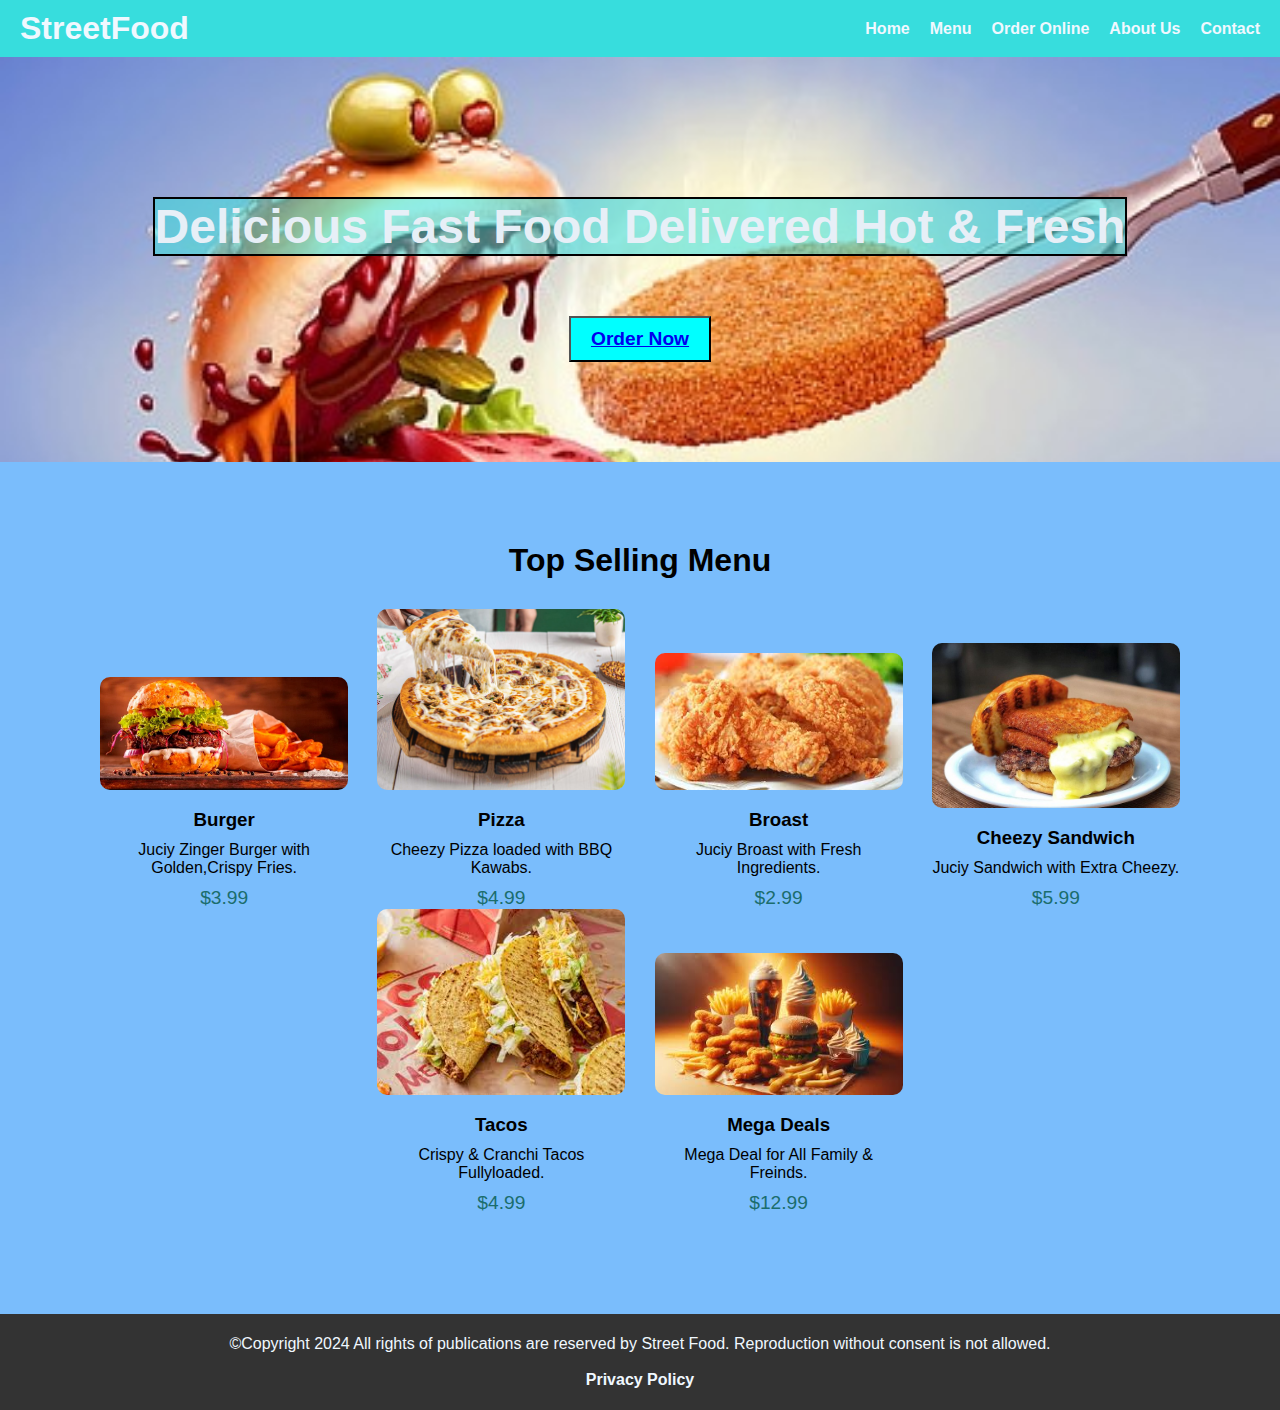
<file: index.html>
<!DOCTYPE html>
<html>
    <head>
        <meta charset="UTF-8">
        <title>Fast Food Restaurant</title>
        <link rel="stylesheet" href="style.css">
    </head>
    <body>
        <header>
            <div class="logo">
                <h1>StreetFood</h1>
            </div>
            <nav>
                <ul>
                    <li><a href="index.html"><Strong>Home</Strong></a></li>
                    <li><a href="menu.html" target="_blank"><strong>Menu</strong></a></li>
                    <li><a href="order-online.html" target="_blank"><strong>Order Online</strong></a></li>
                    <li><a href="About Us.html" target="_blank"><strong>About Us</strong></a></li>
                    <li><a href="Contact.html" target="_blank"><strong>Contact</strong></a></li>
                </ul>    
            </nav>
        </header>

        <section class="hero">
            <h2>Delicious Fast Food Delivered Hot & Fresh</h2>
            <br>
            <Button><a href="order-online.html" target="_blank"><strong>Order Now</strong></a></Button>
        </section>

        <section class="menu">
            <h2>Top Selling Menu</h2>
            <div class="menu-item">
                <img src="img/Burger.webp" alt="Burger">
                <h3>Burger</h3>
                <p>Juciy Zinger Burger with Golden,Crispy Fries.</p>
                <span>$3.99</span>
            </div>
            <div class="menu-item">
                <img src="img/Pizza.jpg" alt="Pizza">
                <h3>Pizza</h3>
                <p> Cheezy Pizza loaded with BBQ Kawabs.</p>
                <span>$4.99</span>
            </div>
            <div class="menu-item">
                <img src="img/Broast.jpg" alt="Broast">
                <h3>Broast</h3>
                <p>Juciy Broast with Fresh Ingredients.</p>
                <span>$2.99</span>
            </div>
            <div class="menu-item">
                <img src="img/extra-cheese.jpg" alt="extra-cheese">
                <h3>Cheezy Sandwich</h3>
                <p>Juciy Sandwich with Extra Cheezy.</p>
                <span>$5.99</span>
            </div>
            <div class="menu-item">
                <img src="img/Tacous.jpg" alt="Tacos">
                <h3>Tacos</h3>
                <p>Crispy & Cranchi Tacos Fullyloaded.</p>
                <span>$4.99</span>
            </div>
            <div class="menu-item">
                <img src="img/Mega Deals.jpg" alt="Mega Deals">
                <h3>Mega Deals</h3>
                <p>Mega Deal for All Family & Freinds.</p>
                <span>$12.99</span>
            </div>
        </section>
            <footer>
            <p>&copy;Copyright 2024 All rights of publications are reserved by Street Food. Reproduction without consent is not allowed.
               <br>  
               <br><strong>Privacy Policy</strong></p>
        </footer>
    </body>
</html>
</file>
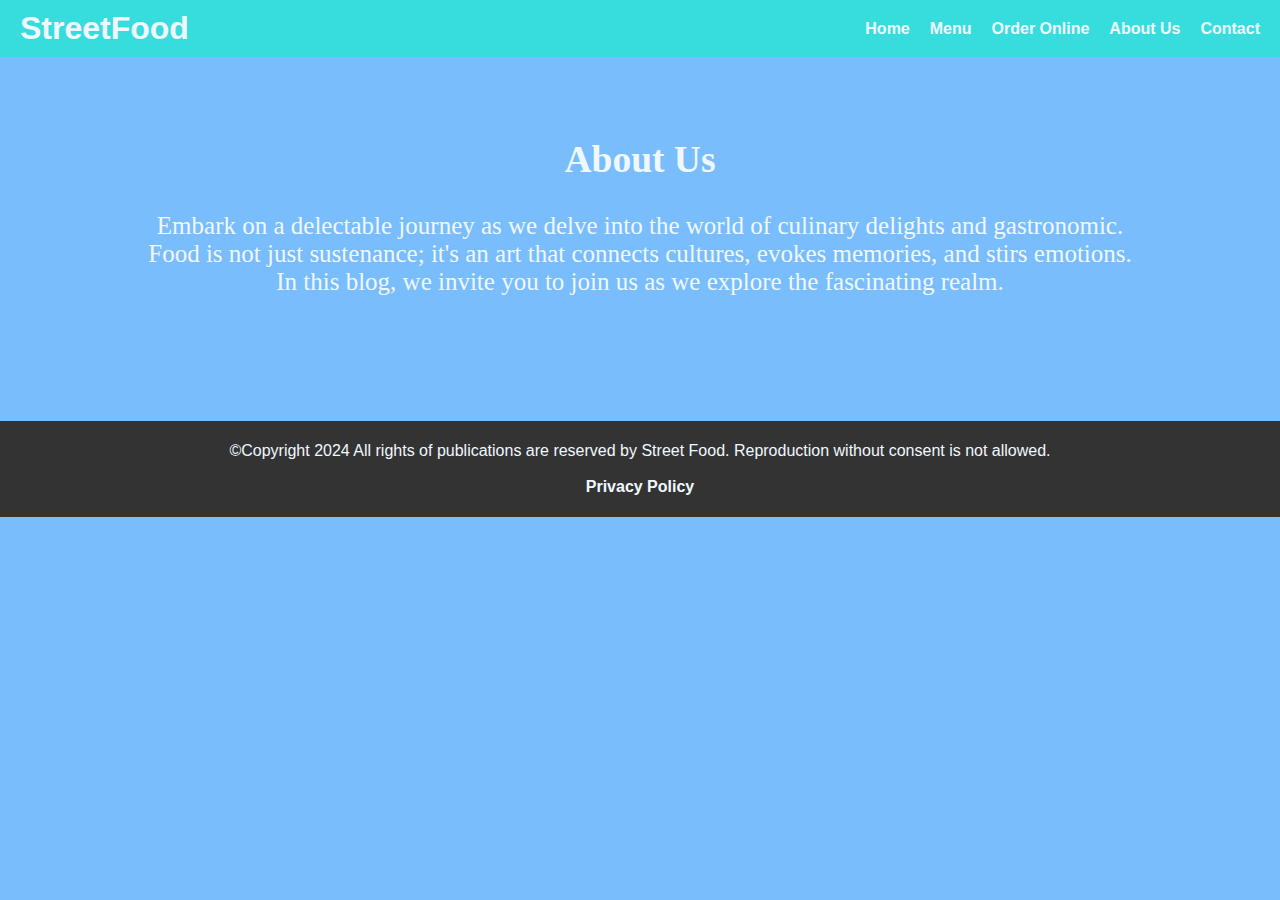
<file: About Us.html>
<!DOCTYPE html>
<html lang="en">
<head>
    <meta charset="UTF-8">
    <meta name="viewport" content="width=device-width, initial-scale=1.0">
    <title>About Us</title>
    <link rel="stylesheet" href="style.css">
</head>
<body>
    <header>
        <div class="logo">
            <h1>StreetFood</h1>
        </div>
        <nav>
            <ul>
                <li><a href="index.html"><Strong>Home</Strong></a></li>
                <li><a href="menu.html"><strong>Menu</strong></a></li>
                <li><a href="order-online.html"><strong>Order Online</strong></a></li>
                <li><a href="About Us.html"><strong>About Us</strong></a></li>
                <li><a href="Contact.html"><strong>Contact</strong></a></li>
            </ul>    
        </nav>
    </header>
    <section class="About">
        <div class="about-us">
            <h2>About Us</h2>
            <p>Embark on a delectable journey as we delve into the world of culinary delights and gastronomic.
               <br> Food is not just sustenance; it's an art that connects cultures, evokes memories, and stirs emotions.
               <br> In this blog, we invite you to join us as we explore the fascinating realm.</p>
    </section>
        <footer>
        <p>&copy;Copyright 2024 All rights of publications are reserved by Street Food. Reproduction without consent is not allowed.
           <br>  
           <br><strong>Privacy Policy</strong></p>
    </footer>
</body>
</html>
</file>
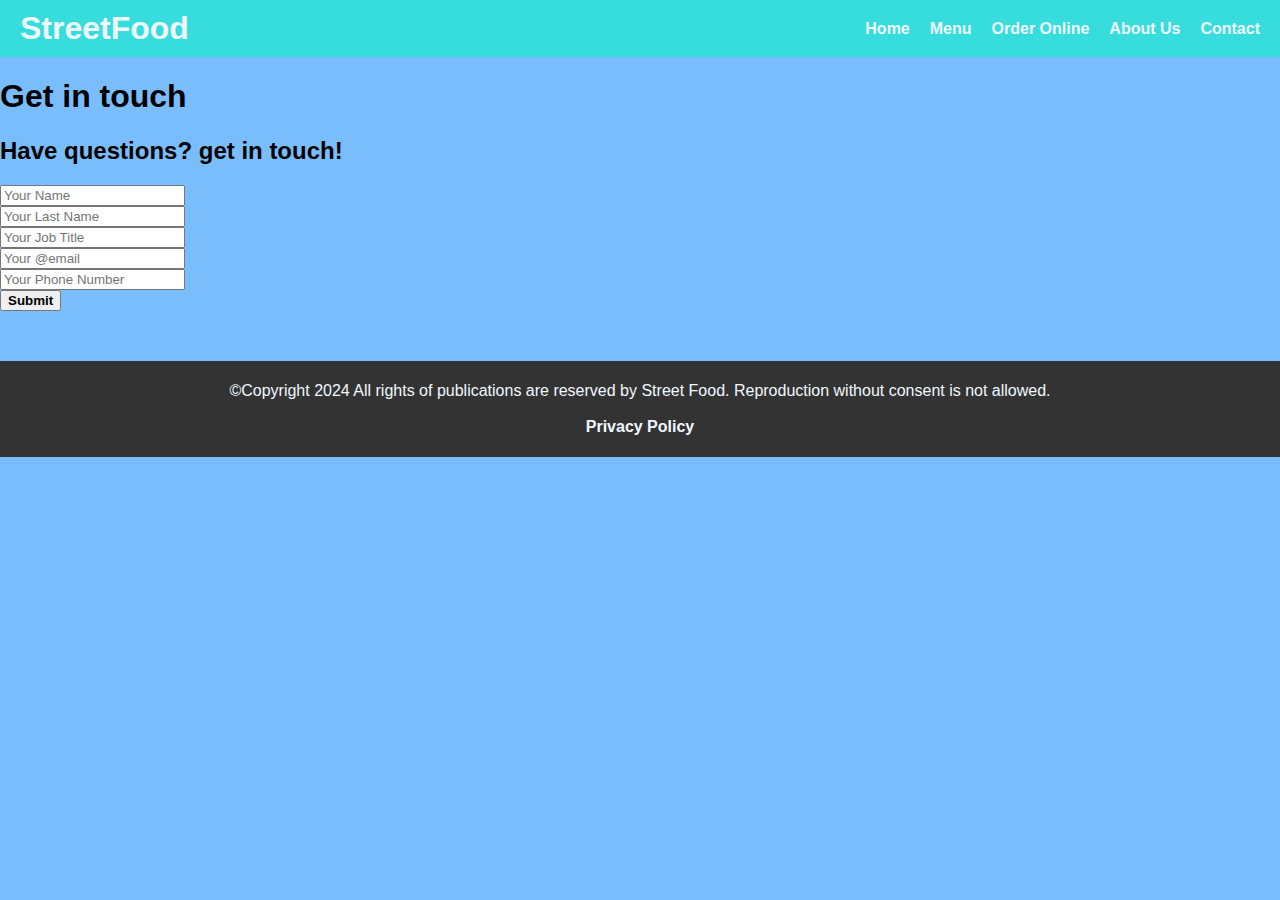
<file: Contact.html>
<!DOCTYPE html>
<html lang="en">
<head>
    <meta charset="UTF-8">
    <meta name="viewport" content="width=device-width, initial-scale=1.0">
    <title>Document</title>
    <link rel="stylesheet" href="style.css">
</head>
<body>
    <header>
        <div class="logo">
            <h1>StreetFood</h1>
        </div>
        <nav>
            <ul>
                <li><a href="index.html"><Strong>Home</Strong></a></li>
                <li><a href="menu.html"><strong>Menu</strong></a></li>
                <li><a href="order-online.html"><strong>Order Online</strong></a></li>
                <li><a href="About Us.html"><strong>About Us</strong></a></li>
                <li><a href="Contact.html"><strong>Contact</strong></a></li>
            </ul>    
        </nav>
    </header>
    <Section class="contact">
        <div class="contact">
            <div class="row">
                <div class="col-xl-6 col-ml-12">
                     <div class="contact-Wrapper">
                        <div class="section-titale mb-50 wow fadeInDown" style="visibility: visible;animation-name: fadeInDown;">
                            <span class="sub-title"><h1>Get in touch</h1></span>
                            <h2>Have questions? get in touch!</h2>
                        </div>
                        <form class="contact-form wow fadeInUp" style="visibility: visible;animation-name: fadeInUp;">
                            <div class="row">
                                <div class="form_group"><input type="text" class="form_control" placeholder="Your Name" name="name" required>
                                </div>
                                <div class="form_group"><input type="text" class="form_control" placeholder="Your Last Name" lastName="lastName" required>
                                </div>
                                <div class="form_group"><input type="text" class="form_control" placeholder="Your Job Title" jobTital="jobTital" required>
                                </div>
                                <div class="form_group"><input type="email" class="form_control" placeholder="Your @email" email="email" required>
                                </div>
                                <div class="form_group"><input type="tel" class="form_control" placeholder="Your Phone Number" phoneNumber="phoneNumber" required>
                                </div>
                                <Button><a target="_blank"><strong>Submit</strong></a></Button>
                            </div>
                        </form>
                     </div>
                </div>
            </div>
        </div>

    </Section>   
        <footer>
        <p>&copy;Copyright 2024 All rights of publications are reserved by Street Food. Reproduction without consent is not allowed.
           <br>  
           <br><strong>Privacy Policy</strong></p>
    </footer>
</body>
</html>
</file>
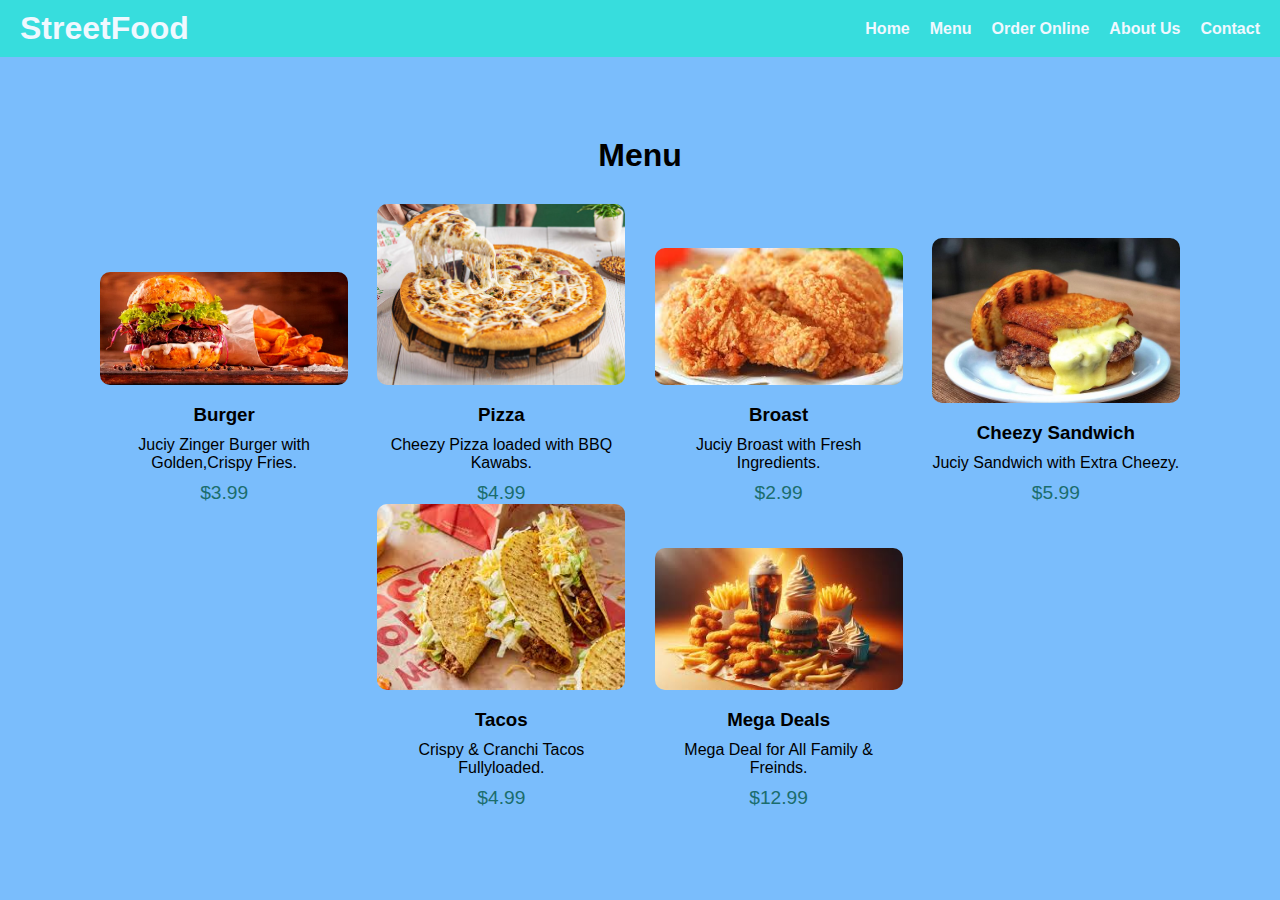
<file: menu.html>
<!DOCTYPE html>
<html>
    <head>
        <meta charset="UTF-8">
        <title>Menu</title>
        <link rel="stylesheet" href="style.css">
    </head>
    <body>
        <header>
            <div class="logo">
                <h1>StreetFood</h1>
            </div>
            <nav>
                <ul>
                    <li><a href="index.html"><Strong>Home</Strong></a></li>
                    <li><a href="menu.html"><strong>Menu</strong></a></li>
                    <li><a href="order-online.html"><strong>Order Online</strong></a></li>
                    <li><a href="About Us.html"><strong>About Us</strong></a></li>
                    <li><a href="order-online.html"><strong>Contact</strong></a></li>
                </ul>    
            </nav>
        </header>
<section class="menu">
    <h2>Menu</h2>
    <div class="menu-item">
        <img src="img/Burger.webp" alt="Burger">
        <h3>Burger</h3>
        <p>Juciy Zinger Burger with Golden,Crispy Fries.</p>
        <span>$3.99</span>
    </div>
    <div class="menu-item">
        <img src="img/Pizza.jpg" alt="Pizza">
        <h3>Pizza</h3>
        <p> Cheezy Pizza loaded with BBQ Kawabs.</p>
        <span>$4.99</span>
    </div>
    <div class="menu-item">
        <img src="img/Broast.jpg" alt="Broast">
        <h3>Broast</h3>
        <p>Juciy Broast with Fresh Ingredients.</p>
        <span>$2.99</span>
    </div>
    <div class="menu-item">
        <img src="img/extra-cheese.jpg" alt="extra-cheese">
        <h3>Cheezy Sandwich</h3>
        <p>Juciy Sandwich with Extra Cheezy.</p>
        <span>$5.99</span>
    </div>
    <div class="menu-item">
        <img src="img/Tacous.jpg" alt="Tacos">
        <h3>Tacos</h3>
        <p>Crispy & Cranchi Tacos Fullyloaded.</p>
        <span>$4.99</span>
    </div>
    <div class="menu-item">
        <img src="img/Mega Deals.jpg" alt="Mega Deals">
        <h3>Mega Deals</h3>
        <p>Mega Deal for All Family & Freinds.</p>
        <span>$12.99</span>
    </div>
</section>
</file>
<file: style.css>
body   {font-family: 'Segoe UI', Tahoma, Geneva, Verdana, sans-serif,Arial, Helvetica, sans-serif;
        margin: 0;
        padding: 0;
        box-sizing: border-box;
}

body  {
        background: #7abdfc;
}

header  {
        background-color: rgb(55, 221, 221);
        color: aliceblue;
        padding: 10px 20px;
        display: flex;
        justify-content: space-between;
        align-items: center;
}

header .logo h1  {
        margin: 0;
}

header nav ul   {
        list-style:none;
        display: flex;
        margin: 0;
        padding: 0;
}

header nav ul li   {
        margin-left: 20px;
}

header nav ul li a  {
        color: aliceblue;
        text-decoration: none;
}

.hero   {
        background-image: url(img/pic1.jpg);
        background-size: cover;
        color: rgb(231, 239, 247);
        text-align: center;
        padding: 100px 30px;
}

.hero h2 {
        font-size: 3.0rem;
        border: 2px solid rgb(0, 0, 0);
        display: inline-block;
        background-color: rgba(55, 221, 221, 0.548);
}

.hero button {
        background-color: aqua;
        border: 1;
        padding: 10px 20px;
        color: rgb(255, 255, 255);
        font-size: 1.2rem;
        cursor: pointer;
        margin-top: 20px;
}

.menu   {
        text-align: center;
         padding: 50px 20px;
}

.menu h2 {
        font-size: 2rem;
        margin: 30px;
}

.menu .menu-item {
        display: inline-block;
        width: 20%;
        margin: 0 1%;
        text-align: center;
}

.menu .menu-item img {
        width: 100%;
        border-radius: 10px;
}

.menu .menu-item h3 {
        margin: 15px 0 10px;
}

.menu .menu-item p {
        margin: 0 0 10px;
}

.menu .menu-item span {
        font-size: 1.2rem;
        color: rgb(27, 109, 109);
}

.About .about-us {
        font-size: 25px;
        font-family: Cambria, Cochin, Georgia, Times, 'Times New Roman', serif;
        color: aliceblue;
        text-align: center;
        padding: 50px;
        margin-top: auto;
        margin-bottom: auto;
}

footer {
        background-color: #333;
        color: aliceblue;
        text-align: center;
        padding: 5px 0;
        margin-top: 50px;
}
</file>
